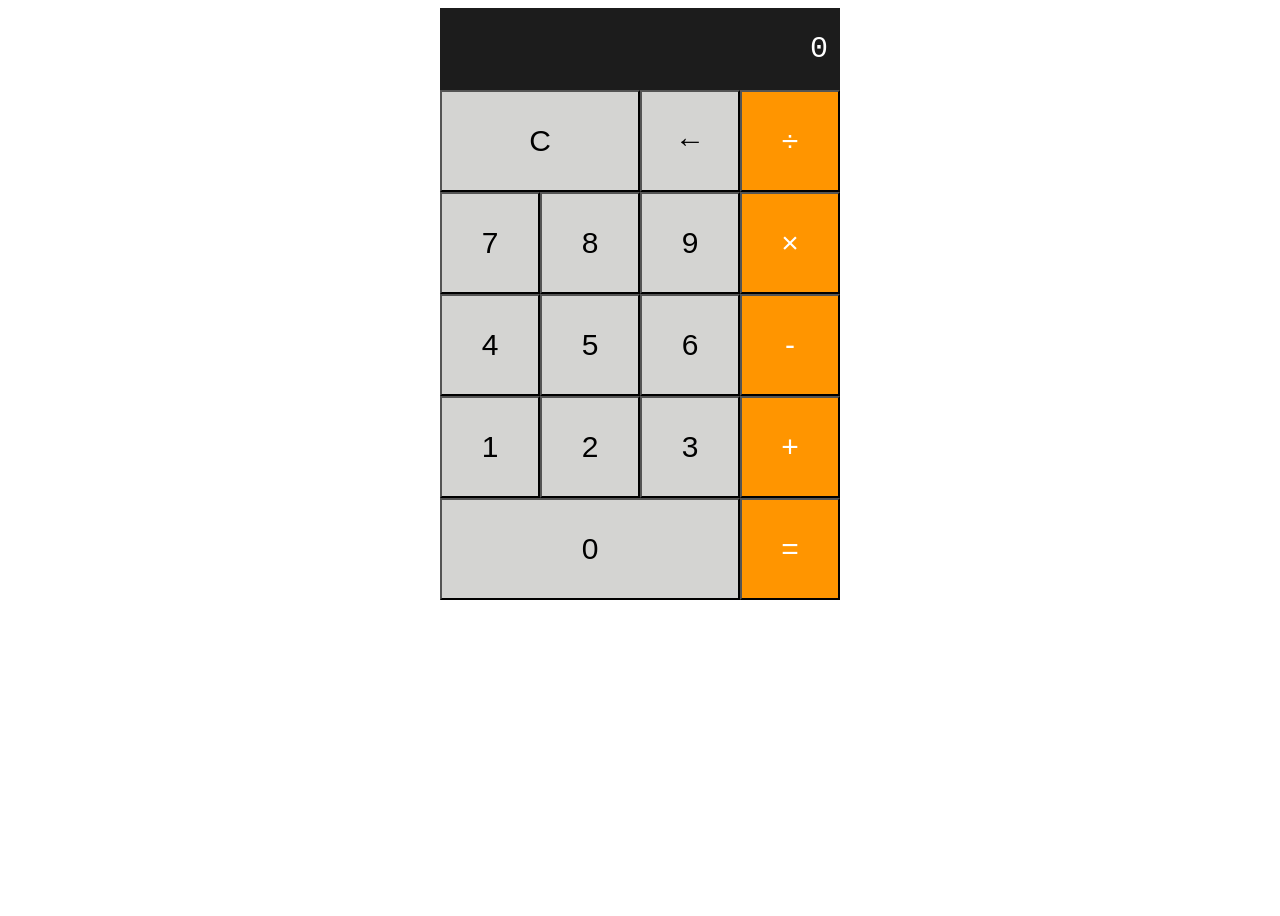
<file: index.html>
<!DOCTYPE html>
<html lang="en">
    <head>
        <meta charset="UTF-8" />
        <meta http-equiv="X-UA-Compatible" content="IE=edge" />
        <meta name="viewport" content="width=device-width, initial-scale=1.0" />
        <title>2nd Project</title>
        <link rel="stylesheet" href="./styles.css" />
    </head>
    <body>
        <div class="result">
            <h1 id="value">0</h1>
        </div>
        <div class="buttons">
            <!-- ROW 1 -->
            <button class="general clear" onclick="operate(event)">C</button>
            <button class="general" onclick="backspace()">&larr;</button>
            <!--&larr; stands for left arrow-->
            <button id="divide" class="general operator" onclick="operate(event)">
                &#247;
            </button>
            <!--Character entity for divide symbol-->
            <!-- ROW 2 -->
            <button class="general" onclick="append(event)">7</button>
            <button class="general" onclick="append(event)">8</button>
            <button class="general" onclick="append(event)">9</button>
            <button id="multiply" class="general operator" onclick="operate(event)">
                &#215;
            </button>
            <!--Character entity for multiply symbol-->
            <!-- ROW 3 -->
            <button class="general" onclick="append(event)">4</button>
            <button class="general" onclick="append(event)">5</button>
            <button class="general" onclick="append(event)">6</button>
            <button class="general operator" onclick="operate(event)">-</button>
            <!-- ROW 4 -->
            <button class="general" onclick="append(event)">1</button>
            <button class="general" onclick="append(event)">2</button>
            <button class="general" onclick="append(event)">3</button>
            <button class="general operator" onclick="operate(event)">+</button>
            <!-- ROW 5 -->
            <button class="general cero" onclick="append(event)">0</button>
            <button class="general operator" onclick="solve()">=</button>
        </div>
        <script src="./main.js"></script>
    </body>
</html>
</file>
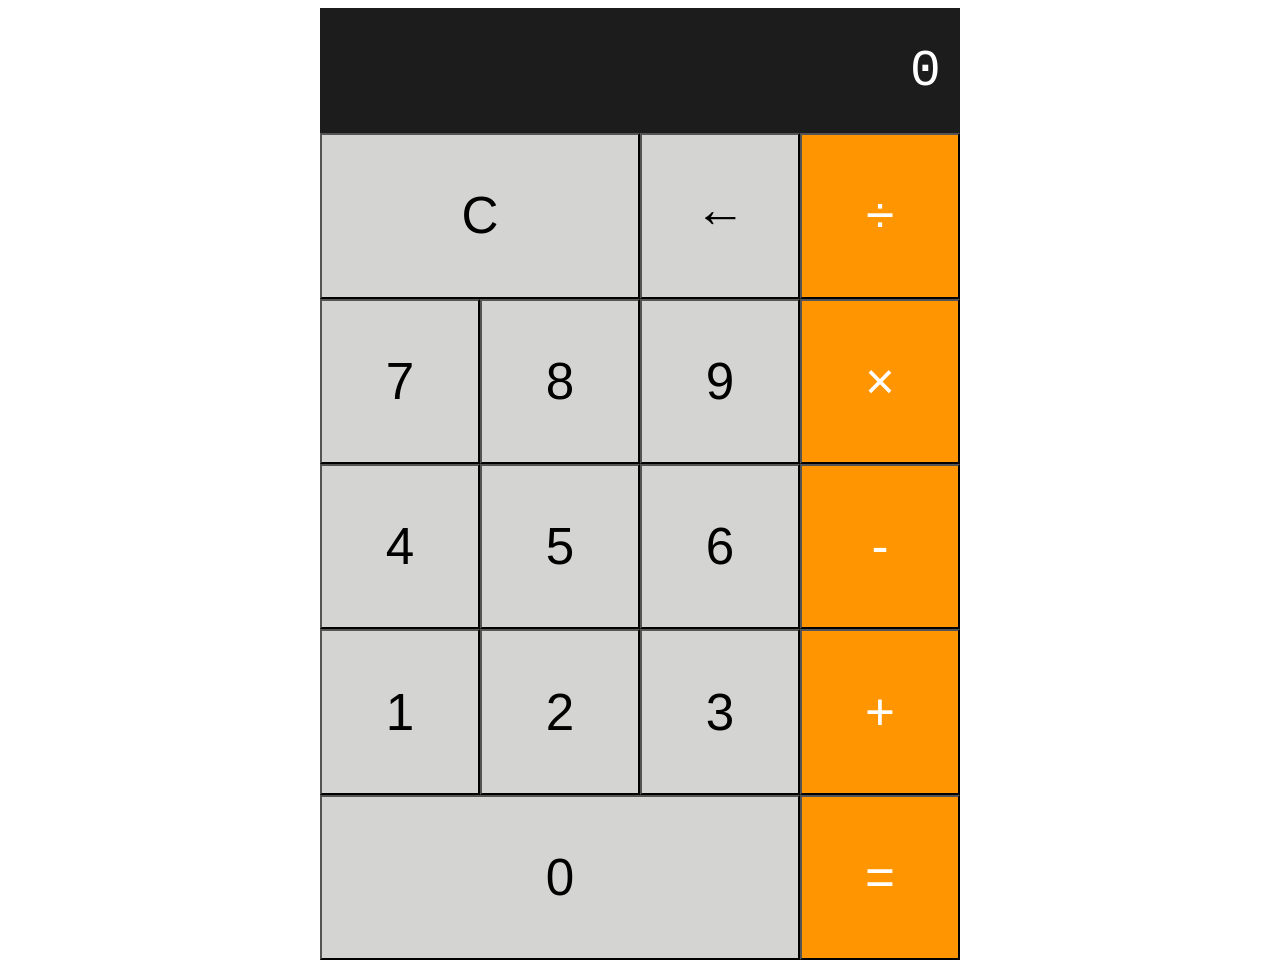
<file: project2.html>
<!DOCTYPE html>
<html lang="en">
<head>
    <meta charset="UTF-8">
    <meta http-equiv="X-UA-Compatible" content="IE=edge">
    <meta name="viewport" content="width=device-width, initial-scale=1.0">
    <title>2nd Project</title>
    <link rel="stylesheet" href="project2.css">
</head>
<body>
    <div class="result">
        <h1 id="value">0</h1>
    </div>
    <div class="buttons">
        <!-- ROW 1 -->
        <button class="general clear" onclick="operate(event)">C</button>
        <button class="general" onclick="backspace()">&larr;</button> <!--&larr; stands for left arrow-->
        <button class="general operator" onclick="operate(event)">&#247;</button> <!--Character entity for divide symbol-->
        <!-- ROW 2 -->
        <button class="general" onclick="append(event)">7</button>
        <button class="general" onclick="append(event)">8</button>
        <button class="general" onclick="append(event)">9</button>
        <button class="general operator" onclick="operate(event)">&#215;</button> <!--Character entity for multiply symbol-->
        <!-- ROW 3 -->
        <button class="general" onclick="append(event)">4</button>
        <button class="general" onclick="append(event)">5</button>
        <button class="general" onclick="append(event)">6</button>
        <button class="general operator" onclick="operate(event)">-</button>
        <!-- ROW 4 -->
        <button class="general" onclick="append(event)">1</button>
        <button class="general" onclick="append(event)">2</button>
        <button class="general" onclick="append(event)">3</button>
        <button class="general operator" onclick="operate(event)">+</button>
        <!-- ROW 5 -->
        <button class="general cero" onclick="append(event)">0</button>
        <button class="general operator" onclick="solve()">=</button>
    </div>
    <script src="project2.js"></script>
</body>
</html>
</file>
<file: styles.css>
body {
    display: block;
    min-width: 300px;
    width: 50%;
    max-width: 400px;
    height: 100vh;
    margin-left: auto;
    margin-right: auto;
}

.result {
    background-color: #1C1C1C;
    color: white;
    font-family: monospace;
    padding: 4% 3% 4% 0%;
    text-align: right;
}

#value {
    font-weight: lighter;
    font-size: 30px;
    margin-block-start: 0em;
    margin-block-end: 0em;
    padding: 8px 0px;
}

.buttons {
    display: flex;
    flex-wrap: wrap;
    width: 100%;
    height: auto;
    justify-content: space-evenly;
}

.general {
    width: 25%;
    padding: 8%;
    font-family: Arial, Helvetica, sans-serif;
    font-size: 30px;
    background-color: #D4D4D2;
    cursor: pointer;
}

.general:hover {
    background-color: #EDEDEC;
}

.general:active {
    background-color: #BBBBB8;
}

.operator {
    background-color: #FF9500;
    color: white;
}

.operator:hover {
    background-color: #ffaa33;
}

.operator:active {
    background-color: #cc7700;
}

.cero {
    width: 75%;
}

.clear {
    width: 50%;
}
</file>
<file: project2.css>
body {
    display: block;
    width: 50%;
    margin-left: auto;
    margin-right: auto;
}

.result {
    background-color: #1C1C1C;
    color: white;
    font-family: monospace;
    padding: 4% 3% 4% 0%;
    text-align: right;
}

#value {
    font-weight: lighter;
    font-size: 4vw;
    margin-block-start: 0em;
    margin-block-end: 0em;
    padding: 8px 0px;
}

.buttons {
    display: flex;
    flex-wrap: wrap;
    width: 100%;
    height: auto;
    justify-content: space-evenly;
}

.general {
    width: 25%;
    padding: 8%;
    font-family: Arial, Helvetica, sans-serif;
    font-size: 4vw;
    background-color: #D4D4D2;
    cursor: pointer;
}

.general:hover {
    background-color: #EDEDEC;
}

.general:active {
    background-color: #BBBBB8;
}

.operator {
    background-color: #FF9500;
    color: white;
}

.operator:hover {
    background-color: #ffaa33;
}

.operator:active {
    background-color: #cc7700;
}

.cero {
    width: 75%;
}

.clear {
    width: 50%;
}
</file>
